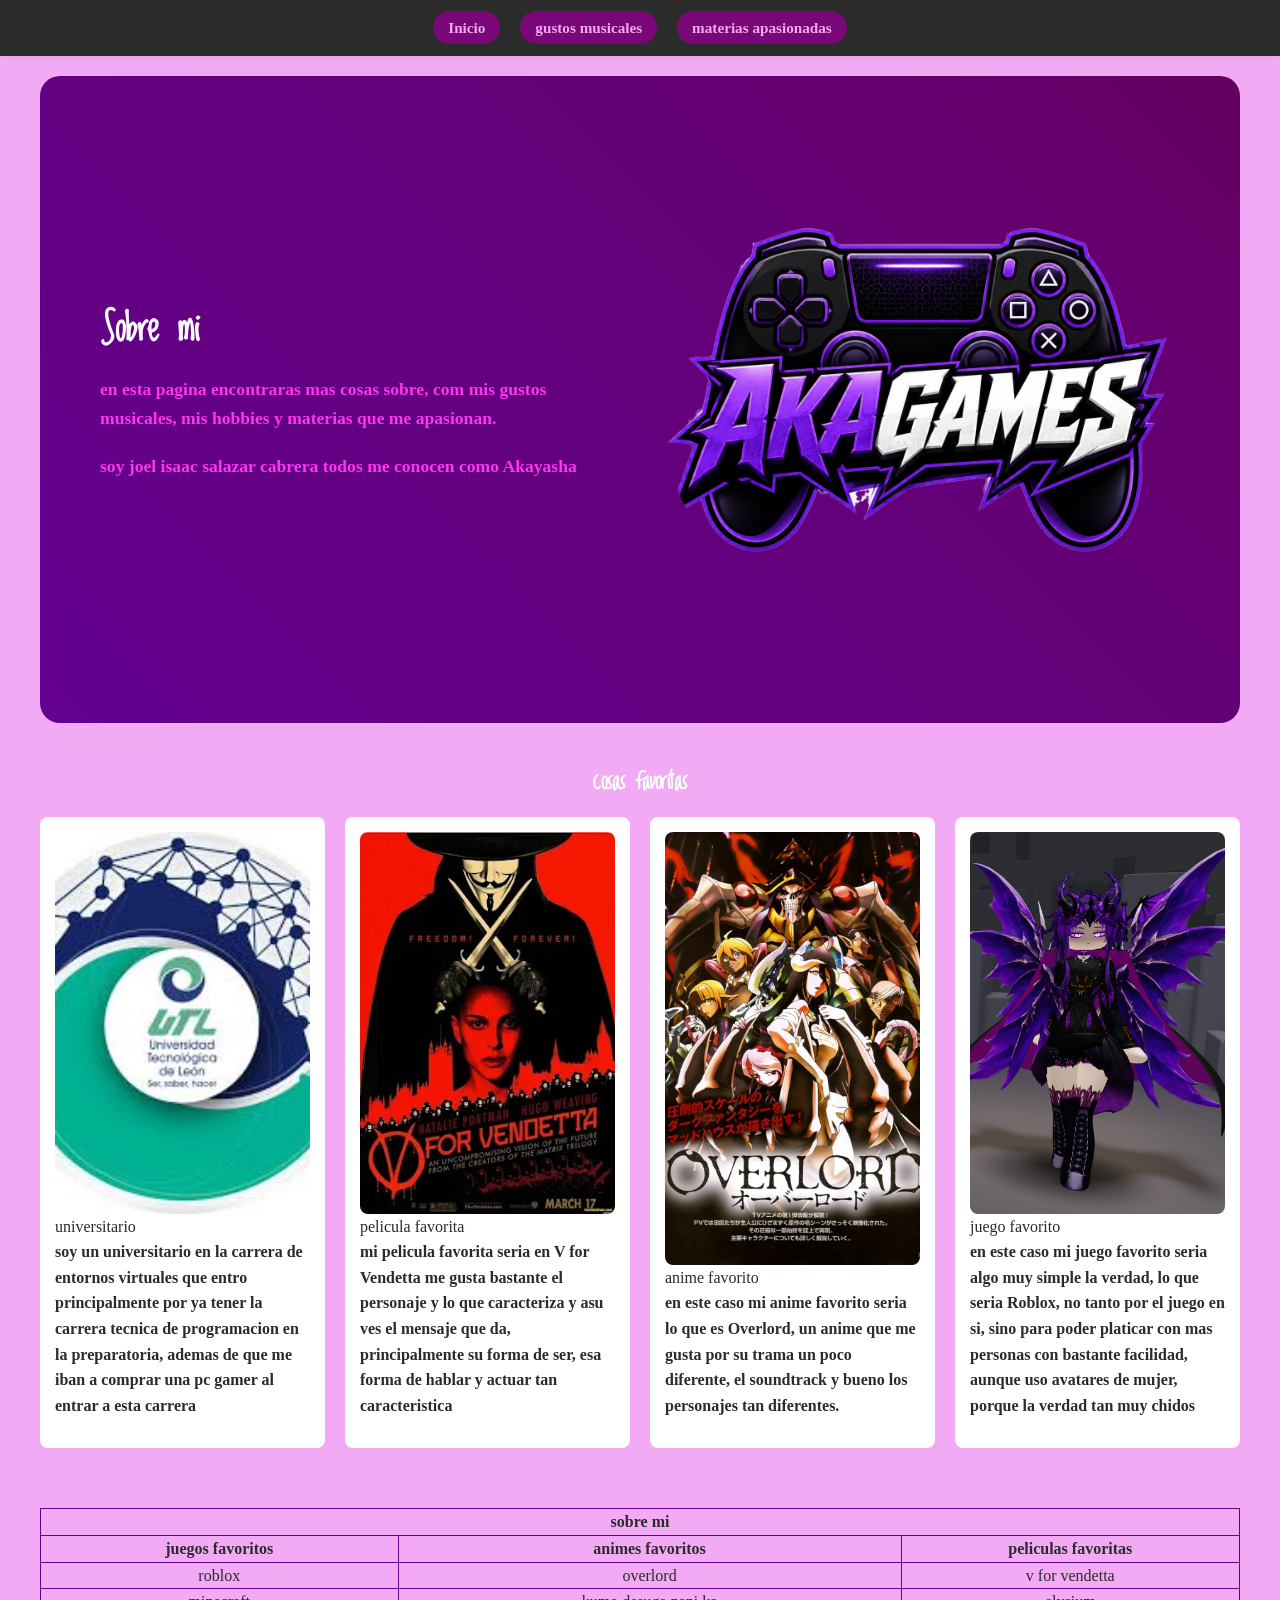
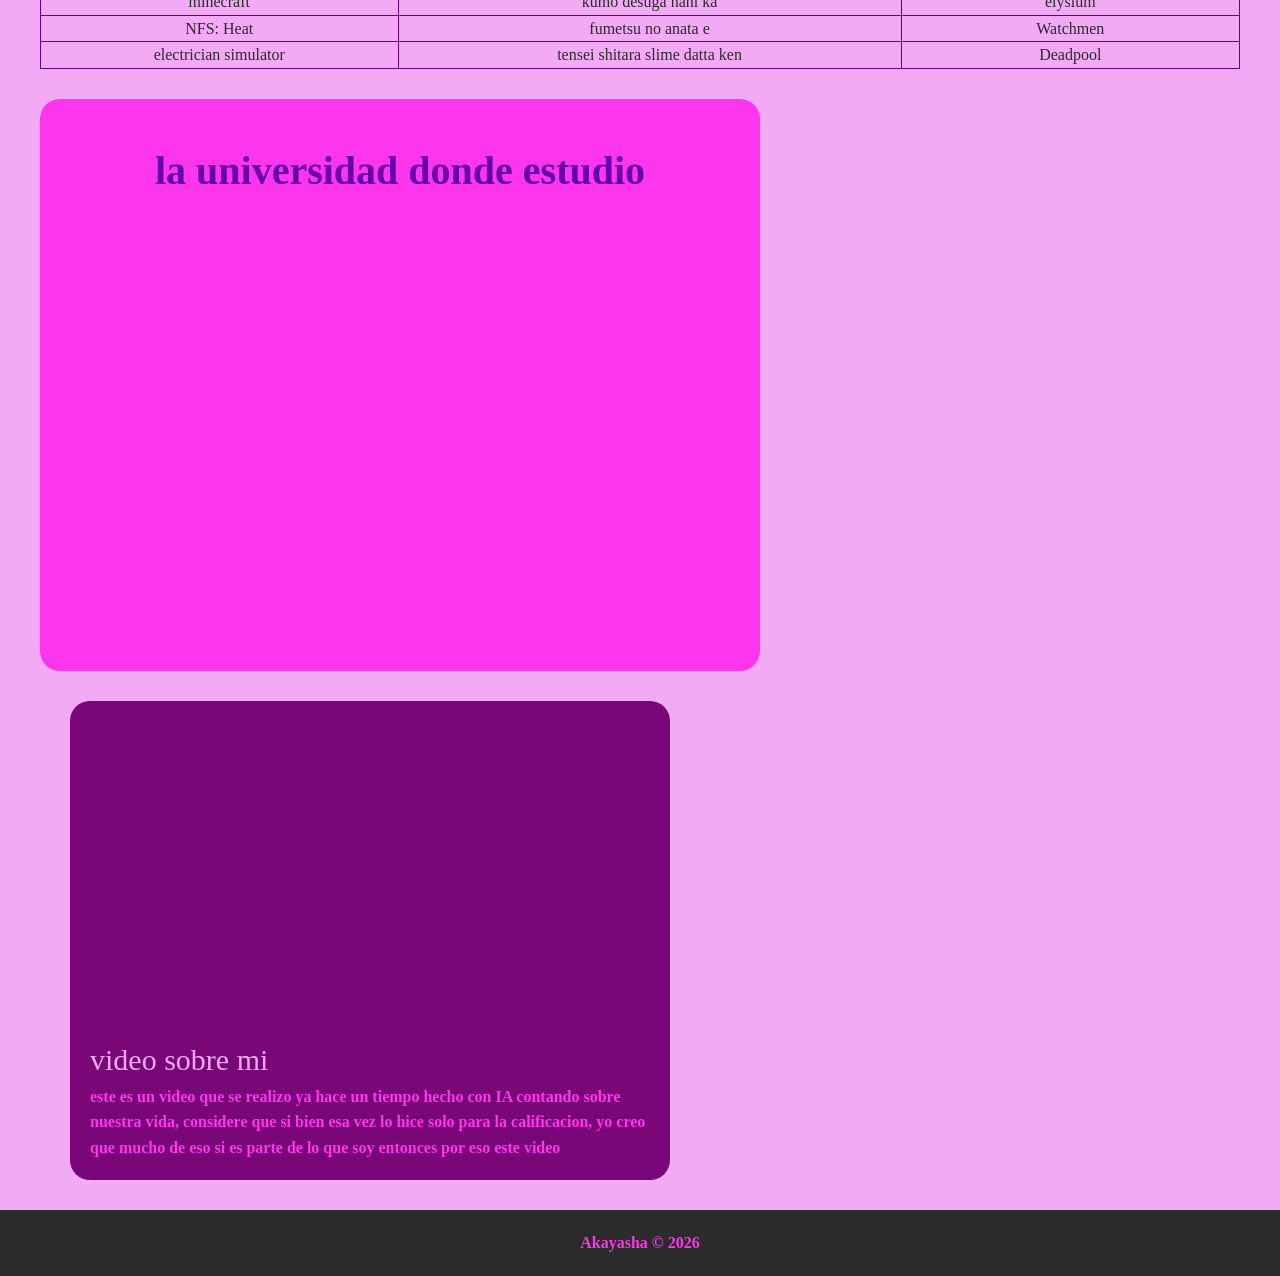
<file: index.html>
<!DOCTYPE html>
<html lang="en">

<head>
    <link rel="preconnect" href="https://fonts.googleapis.com">
    <link rel="preconnect" href="https://fonts.gstatic.com" crossorigin>
    <link
        href="https://fonts.googleapis.com/css2?family=Montserrat:ital,wght@0,100..900;1,100..900&family=Open+Sans:ital,wght@0,300..800;1,300..800&display=swap"
        rel="stylesheet">
    <meta charset="UTF-8">
    <meta name="viewport" content="width=
    , initial-scale=1.0">
    <title>Akayasha</title>
    <link rel="stylesheet" href="CSS/miestilos.css">
</head>

<body>
    <header>
        <nav class="menu">
            <ul>
                <li><a href="index.html">Inicio</a></li>
                <li><a href="musical.html">gustos musicales</a></li>
                <li><a href="materias.html">materias apasionadas</a></li>

            </ul>
        </nav>
    </header>
    <main>
        <section class="card animated-gradient">
            <div class="contenido">
                <h2>Sobre mi</h2>
                <p>en esta pagina encontraras mas cosas sobre, com mis gustos musicales, mis hobbies y materias que me apasionan.</p>
                <p>soy joel isaac salazar cabrera todos me conocen como Akayasha</p>
            </div>
            <div class="imagenes">
                <img src="images/akagames.svg" alt="logo akagames">
            </div>
        </section>
        <section class="basico">
            <h2>cosas favoritas</h2>
            <div class="info">
                <article class="cosasmias">
                    <img src="images/UTL.jpg" alt="frontend">
                    <div class="personales">
                        <span>universitario</span>
                        <p>soy un universitario en la carrera de entornos virtuales que entro principalmente por ya tener la carrera tecnica de programacion en la preparatoria, ademas de que me iban a comprar una pc gamer al entrar a esta carrera</p>
                    </div>
                </article>
                <article class="cosasmias">
                    <img src="images/V.webp" alt="frontend">
                    <div class="personales">
                        <span>pelicula favorita</span>
                        <p>mi pelicula favorita seria en V for Vendetta me gusta bastante el personaje y lo que caracteriza y asu ves el mensaje que da, principalmente su forma de ser, esa forma de hablar y actuar tan caracteristica</p>
                    </div>
                </article>
                <article class="cosasmias">
                    <img src="images/Overlord.webp" alt="frontend">
                    <div class="personales">
                        <span>anime favorito</span>
                        <p>en este caso mi anime favorito seria lo que es Overlord, un anime que me gusta por su trama un poco diferente, el soundtrack y bueno los personajes tan diferentes.</p>

                    </div>
                </article>
                <article class="cosasmias">
                    <img src="images/roblox.png" alt="frontend">
                    <div class="personales">
                        <span>juego favorito</span>
                        <p>en este caso mi juego favorito seria algo muy simple la verdad, lo que seria Roblox, no tanto por el juego en si, sino para poder platicar con mas personas con bastante facilidad, aunque uso avatares de mujer, porque la verdad tan muy chidos</p>
                        
                    </div>
                </article>
            </div>
        </section>
        <section>
            <table class="tabla" border="2">
                <tr>
                    <th colspan="3">sobre mi</th>
                </tr>
                <tr>
                    <th>juegos favoritos</th>
                    <th>animes favoritos</th>
                    <th>peliculas favoritas</th>
                </tr>
                <tr>
                    <td>roblox</td>
                    <td>overlord</td>
                    <td>v for vendetta</td>
                </tr>
                <tr>
                    <td>minecraft</td>
                    <td>kumo desuga nani ka</td>
                    <td>elysium</td>
                </tr>
                <tr>
                    <td>NFS: Heat</td>
                    <td>fumetsu no anata e</td>
                    <td>Watchmen</td>
                </tr>
                <tr>
                    <td>electrician simulator</td>
                    <td>tensei shitara slime datta ken</td>
                    <td>Deadpool</td>
                </tr>
            </table>
        </section>
        <section class="contenedor-mapa">
            <div>
                <p>la universidad donde estudio</p>
            </div>
            <div class="mapa">
                <iframe src="https://www.google.com/maps/embed?pb=!1m18!1m12!1m3!1d3723.226421618488!2d-101.58422372498009!3d21.063617080594373!2m3!1f0!2f0!3f0!3m2!1i1024!2i768!4f13.1!3m3!1m2!1s0x842b963652f40f0d%3A0xa7d88da0ad8eff8a!2sUniversidad%20Tecnol%C3%B3gica%20de%20Le%C3%B3n!5e0!3m2!1ses!2smx!4v1790987286841!5m2!1ses!2smx" width="600" height="450" style="border:0;" allowfullscreen="" loading="lazy" referrerpolicy="strict-origin-when-cross-origin"></iframe>
            </div>
        </section>
        <article class="contenedor-video">
            <iframe width="560" height="315" src="https://www.youtube.com/embed/hjwcd6wz68Y?si=mdaeViHf5D2t2ON1" title="YouTube video player" frameborder="0" allow="accelerometer; autoplay; clipboard-write; encrypted-media; gyroscope; picture-in-picture; web-share" referrerpolicy="strict-origin-when-cross-origin" allowfullscreen></iframe>
            <div class="contenedor-texto">
                <span>video sobre mi</span>
                <p>este es un video que se realizo ya hace un tiempo hecho con IA contando sobre nuestra vida, considere que si bien esa vez lo hice solo para la calificacion, yo creo que mucho de eso si es parte de lo que soy entonces por eso este video</p>     
            </div>
        </article>
    </main>
    <footer>
        <p>Akayasha &copy; 2026</p>
    </footer>
</body>

</html>
</file>
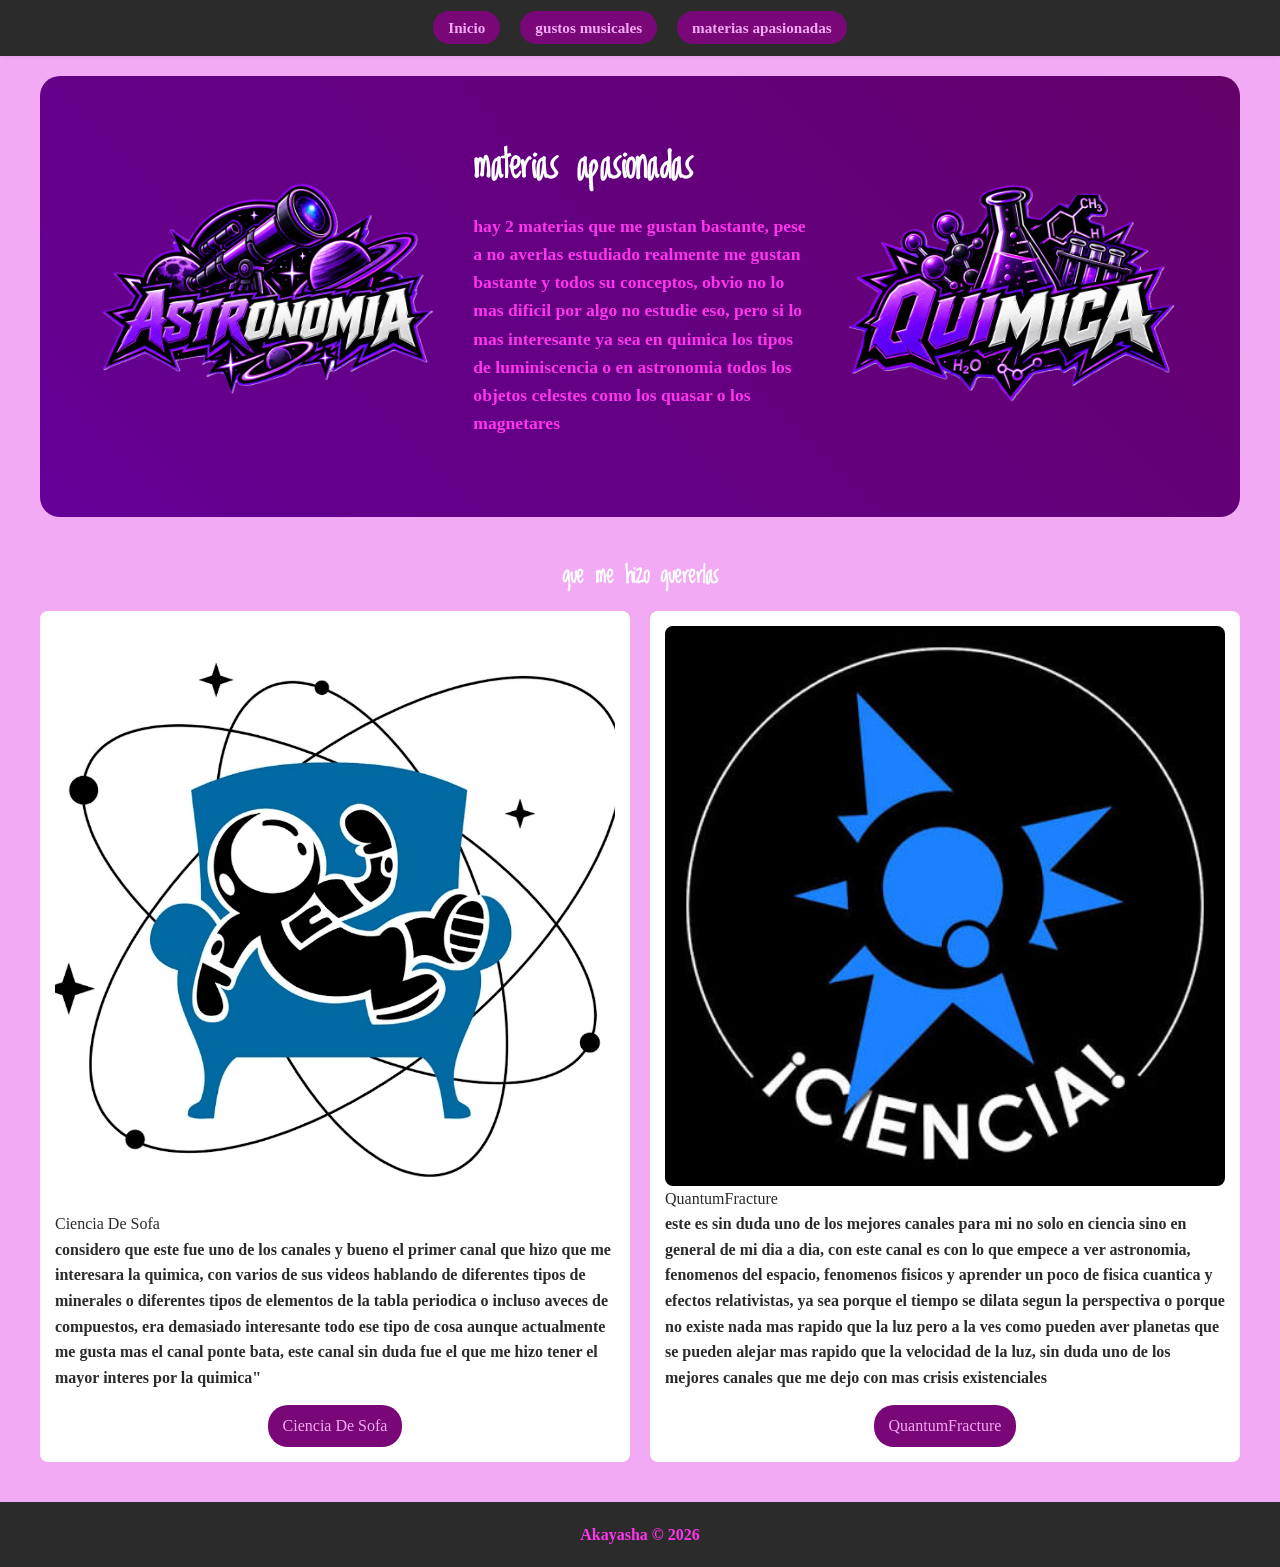
<file: materias.html>
<!DOCTYPE html>
<html lang="en">

<head>
    <link rel="preconnect" href="https://fonts.googleapis.com">
    <link rel="preconnect" href="https://fonts.gstatic.com" crossorigin>
    <link
        href="https://fonts.googleapis.com/css2?family=Montserrat:ital,wght@0,100..900;1,100..900&family=Open+Sans:ital,wght@0,300..800;1,300..800&display=swap"
        rel="stylesheet">
    <meta charset="UTF-8">
    <meta name="viewport" content="width=
    , initial-scale=1.0">
    <title>Akayasha</title>
    <link rel="stylesheet" href="CSS/miestilos.css">
</head>

<body>
    <header>
        <nav class="menu">
            <ul>
                <li><a href="index.html">Inicio</a></li>
                <li><a href="musical.html">gustos musicales</a></li>
                <li><a href="materias.html">materias apasionadas</a></li>

            </ul>
        </nav>
    </header>
    <main>
        <section class="card animated-gradient">
            <div class="imagenes">
                <img src="images/astronomia.png" alt="materia astronomia">
            </div>
            <div class="contenido">
            
                <h2>materias apasionadas</h2>
                <p>hay 2 materias que me gustan bastante, pese a no averlas estudiado realmente me gustan bastante y todos su conceptos, obvio no lo mas dificil por algo no estudie eso, pero si lo mas interesante ya sea en quimica los tipos de luminiscencia o en astronomia todos los objetos celestes como los quasar o los magnetares</p>
            </div>
            <div class="imagenes">
                <img src="images/quimica.png" alt="materia quimica">
            </div>
        </section>
        <section class="basico">
            <h2>que me hizo quererlas</h2>
            <div class="info">
                <article class="cosasmias">
                    <img src="images/CienciaDeSofa.webp" alt="frontend">
                    <div class="personales">
                        <span>Ciencia De Sofa</span>
                        <p>considero que este fue uno de los canales y bueno el primer canal que hizo que me interesara la quimica, con varios de sus videos hablando de diferentes tipos de minerales o diferentes tipos de elementos de la tabla periodica o incluso aveces de compuestos, era demasiado interesante todo ese tipo de cosa aunque actualmente me gusta mas el canal ponte bata, este canal sin duda fue el que me hizo tener el mayor interes por la quimica"</p>
                        <a href="https://www.youtube.com/@CienciaDeSofa">Ciencia De Sofa</a>
                    </div>
                </article>
                <article class="cosasmias">
                    <img src="images/quantum.jpg" alt="frontend">
                    <div class="personales">
                        <span>QuantumFracture</span>
                        <p>este es sin duda uno de los mejores canales para mi no solo en ciencia sino en general de mi dia a dia, con este canal es con lo que empece a ver astronomia, fenomenos del espacio, fenomenos fisicos y aprender un poco de fisica cuantica y efectos relativistas, ya sea porque el tiempo se dilata segun la perspectiva o porque no existe nada mas rapido que la luz pero a la ves como pueden aver planetas que se pueden alejar mas rapido que la velocidad de la luz, sin duda uno de los mejores canales que me dejo con mas crisis existenciales</p>
                        <a href="https://www.youtube.com/@QuantumFracture">QuantumFracture</a>
                    </div>
                </article>
                
            </div>
        </section>
    </main>
    <footer>
        <p>Akayasha &copy; 2026</p>
    </footer>
</body>

</html>
</file>
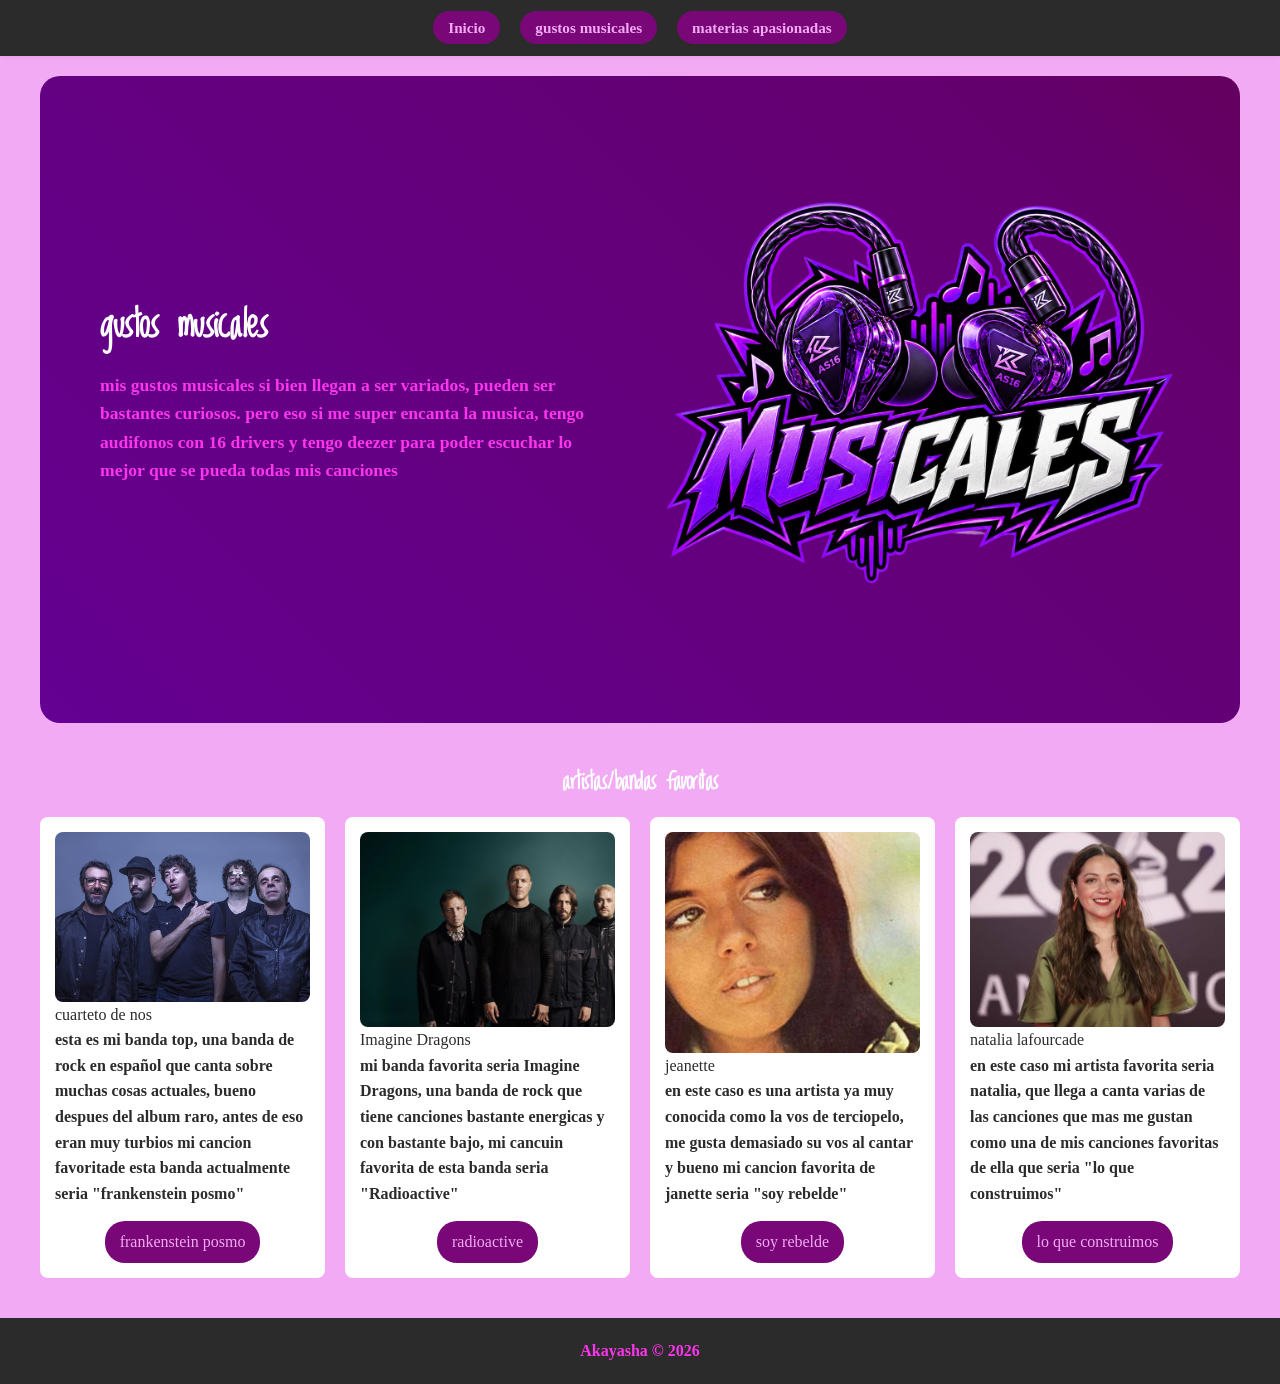
<file: musical.html>
<!DOCTYPE html>
<html lang="en">

<head>
    <link rel="preconnect" href="https://fonts.googleapis.com">
    <link rel="preconnect" href="https://fonts.gstatic.com" crossorigin>
    <link
        href="https://fonts.googleapis.com/css2?family=Montserrat:ital,wght@0,100..900;1,100..900&family=Open+Sans:ital,wght@0,300..800;1,300..800&display=swap"
        rel="stylesheet">
    <meta charset="UTF-8">
    <meta name="viewport" content="width=
    , initial-scale=1.0">
    <title>Akayasha</title>
    <link rel="stylesheet" href="CSS/miestilos.css">
</head>

<body>
    <header>
        <nav class="menu">
            <ul>
                <li><a href="index.html">Inicio</a></li>
                <li><a href="musical.html">gustos musicales</a></li>
                <li><a href="materias.html">materias apasionadas</a></li>

            </ul>
        </nav>
    </header>
    <main>
        <section class="card animated-gradient">
            <div class="contenido">
                <h2>gustos musicales</h2>
                <p>mis gustos musicales si bien llegan a ser variados, pueden ser bastantes curiosos. pero eso si me super encanta la musica, tengo audifonos con 16 drivers y tengo deezer para poder escuchar lo mejor que se pueda todas mis canciones</p>
            </div>
            <div class="imagenes">
                <img src="images/musical.png" alt="logo akagames">
            </div>
        </section>
        <section class="basico">
            <h2>artistas/bandas favoritas</h2>
            <div class="info">
                <article class="cosasmias">
                    <img src="images/cuarteto.jpg" alt="frontend">
                    <div class="personales">
                        <span>cuarteto de nos</span>
                        <p>esta es mi banda top, una banda de rock en español que canta sobre muchas cosas actuales, bueno despues del album raro, antes de eso eran muy turbios mi cancion favoritade esta banda actualmente seria "frankenstein posmo"</p>
                        <a href="https://youtu.be/pZAyVA9Uhs4">frankenstein posmo</a>
                    </div>
                </article>
                <article class="cosasmias">
                    <img src="images/imagine.webp" alt="frontend">
                    <div class="personales">
                        <span>Imagine Dragons</span>
                        <p>mi banda favorita seria Imagine Dragons, una banda de rock que tiene canciones bastante energicas y con bastante bajo, mi cancuin favorita de esta banda seria "Radioactive"</p>
                        <a href="https://youtu.be/ktvTqknDobU">radioactive</a>
                    </div>
                </article>
                <article class="cosasmias">
                    <img src="images/janette.jpg" alt="frontend">
                    <div class="personales">
                        <span>jeanette</span>
                        <p>en este caso es una artista ya muy conocida como la vos de terciopelo, me gusta demasiado su vos al cantar y bueno mi cancion favorita de janette seria  "soy rebelde"</p>
                        <a href="https://youtu.be/JuLRF7mch_I">soy rebelde</a>
                    </div>
                </article>
                <article class="cosasmias">
                    <img src="images/natalia.jpg" alt="frontend">
                    <div class="personales">
                        <span>natalia lafourcade</span>
                        <p>en este caso mi artista favorita seria natalia, que llega a canta varias de las canciones que mas me gustan como una de mis canciones favoritas de ella que seria "lo que construimos"</p>
                        <a href="https://youtu.be/-vwMNko3o7o">lo que construimos</a>
                    </div>
                </article>
            </div>
        </section>
    </main>
    <footer>
        <p>Akayasha &copy; 2026</p>
    </footer>
</body>

</html>
</file>
<file: CSS/miestilos.css>
@font-face {
    font-family: 'lovedbytheking';
    src: url('../fonts/Loved_by_the_King/LovedbytheKing-Regular.ttf');

}

/* variables*/
:root {
    --color_principal: #fbfcfc;
    --color_secundario: #fd35ec;
    --color_oscuro: #2b2b2b;
    --color_claro: #ffffff;
    --color_fondo: #f2aaf5;
    --fuente_titulos: 'lovedbytheking', sans-serif;
    --fuente_cuerpo: 'opensansdescargada', Arial. Sans-serif;
}

* {
    margin: 0;
    padding: 0;
    box-sizing: border-box;
}

body {
    background-color: var(--color_fondo);
    color: var(--color_oscuro);
    line-height: 1.6;
    font-family: var(--fuente_cuerpo);

}
p{
    font-size: 1rem;
    font-weight: 900;
    color: var(--color_secundario);
}

h2,
h3 {
    font-family: var(--fuente_titulos);
    font-weight: 700;
    letter-spacing: -0.5px;
    margin-bottom: 15px;

}

ul {
    list-style: none;
    color: var(--color_fondo);
}

a {
    text-decoration: none;
    color: var(--fuente_titulos);
    background-color: #790777;
    padding: 8px 15px;
    border-radius: 20px;
    z-index: 1001;
    color: var(--color_fondo);
    align-self: center;
}

header {
    background-color: var(--color_oscuro);
    padding: 15px 50px;
    display: flex;
    justify-content: center;
    align-items: center;
    box-shadow: 0px 2px 5px rgba(0, 0, 0, 0.05);
    position: sticky;
    top: 0;
    z-index: 1000;
    margin-bottom: 20px;
}



.menu ul {
    display: flex;
    gap: 20px;
    align-items: center;
}

.menu a {
    font-size: 0.95rem;
    font-weight: 600;
}

.menu a:hover {
    color: var(--color_principal);
}

/*HERO*/
.card {
    display: flex;
    align-items: center;
    gap: 40px;
    padding: 60px;
    flex-wrap: wrap;
    border-radius: 20px;
    transition: transform 0.5s ease, box-shadow 0.5s ease;
}
.animated-gradient {
  position: relative;
  background: linear-gradient(45deg, #6400aa 0%, #64008c 23%, #64006e 60%, #640050 74%, #640032 100%);
  background-size: 200% 200%;
  animation: gradient-wave 6s ease alternate infinite;
  overflow: hidden;
}



@keyframes gradient-wave {
  0%, 100% { background-position: 0% 50%; }
  25% { background-position: 100% 50%; }
  50% { background-position: 100% 100%; }
  75% { background-position: 0% 100%; }
}
.card:hover {
    transform: translateY(-5px);
    box-shadow: 0px 6px 18px rgba(0, 0, 0, 0.1);
}


.contenido,
.imagenes {
    flex: 1 1 300px;
    /*crecer encoger tamBase*/
}

img {
    width: 100%;
    height: 100%;
    object-fit: cover;

}

.contenido h2 {
    font-size: 2.4rem;
    color: var(--color_principal);
    line-height: 1, 2;
}

.contenido p {
    font-size: 1.1rem;
    margin-bottom: 20px;
}

main {
    max-width: 1200px;
    margin: 0 auto;
}

/*grid de cursos*/
.basico {
    padding: 40px 0;
}

.basico h2 {
    text-align: center;
    color: var(--color_principal);
}

.info {
    display: flex;
    flex-wrap: wrap;
    gap: 20px;
}

.cosasmias {
    flex: 1 1 280px;
    background-color: var(--color_claro);
    border: 1px solid var(--color_border);
    border-radius: 8px;
    max-width: auto;
    display: flex;
    flex-direction: column;
    /*aqui efecto*/
    transition: transform 0.5s ease, box-shadow 0.5s ease;
    padding: 15px;
}

.cosasmias img {
    border-radius: 8px;
}

.cosasmias:hover {
    transform: translateY(-5px);
    box-shadow: 0px 6px 18px rgba(0, 0, 0, 0.1);
}
.cosasmias img {
    width: 100%;
    height: 100%;
    object-fit: cover;
}
.personales {
    
    flex-grow: 1;
    display: flex;
    flex-direction: column;
    justify-content: space-between;
}

.personales h3 {
    font-size: 1.3rem;
    color: var(--color_principal);
}

.personales p {
    flex-grow: 1;
    margin-bottom: 15px;
    color: var(--color_oscuro);
}



/*footer*/
footer {
    background-color: var(--color_oscuro);
    color: var(--color_claro);
    text-align: center;
    padding: 20px;
    font-size: 0.9rem;
}

.tabla {
    width: 100%;
    border-collapse: collapse;
    margin-top: 20px;
    border: #64008c;
    margin-bottom: 30px;
}

td, th{
    text-align: center;
}

.mapa {
    width: 100%;
    max-width: 800px;
    margin: 0 auto;
    border-radius: 15px;
    overflow: hidden;
}

.mapa iframe {
    width: 100%;
    height: 400px;
}

.contenedor-mapa{
    width: 60%;
    height: auto;
    padding: 30px;
    background-color: #fd35ec;
    justify-self: center;
    border-radius: 20px;
}
.contenedor-mapa div{
    text-align: center;
    padding: 10px;
}
.contenedor-mapa div p{
    color: #6400aa;
    font-size: 40px;
}

.contenedor-video{
    display: flex;
    flex-direction: column;
    justify-self: center;
    max-width: 50%;
    background-color: #790777;
    padding: 20px;
    margin: 30px;
    border-radius: 20px;
}

.contenedor-video iframe{
    max-width: 100%;
    border-radius: 20px;
}
.contenedor-texto span{
    color: #f2aaf5;
    font-size: 30px;
    max-width: 100%;
}
</file>
